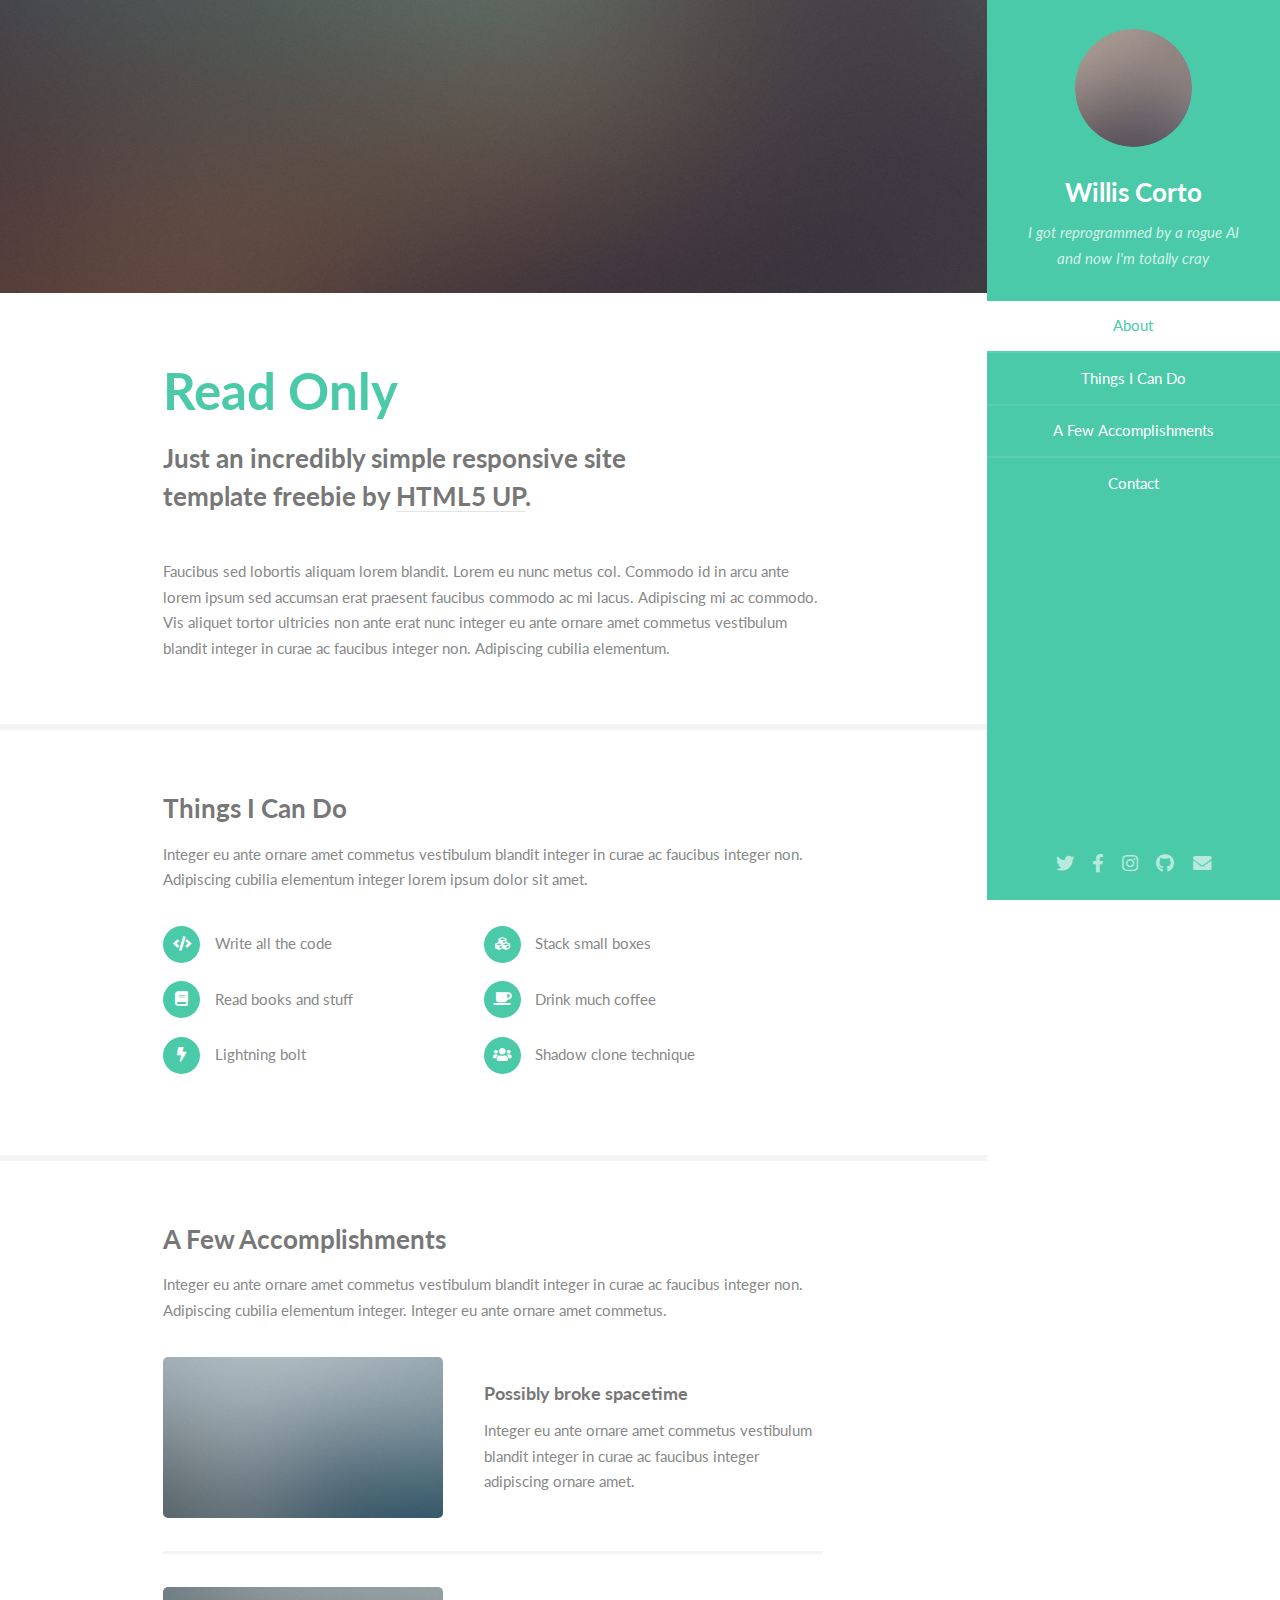
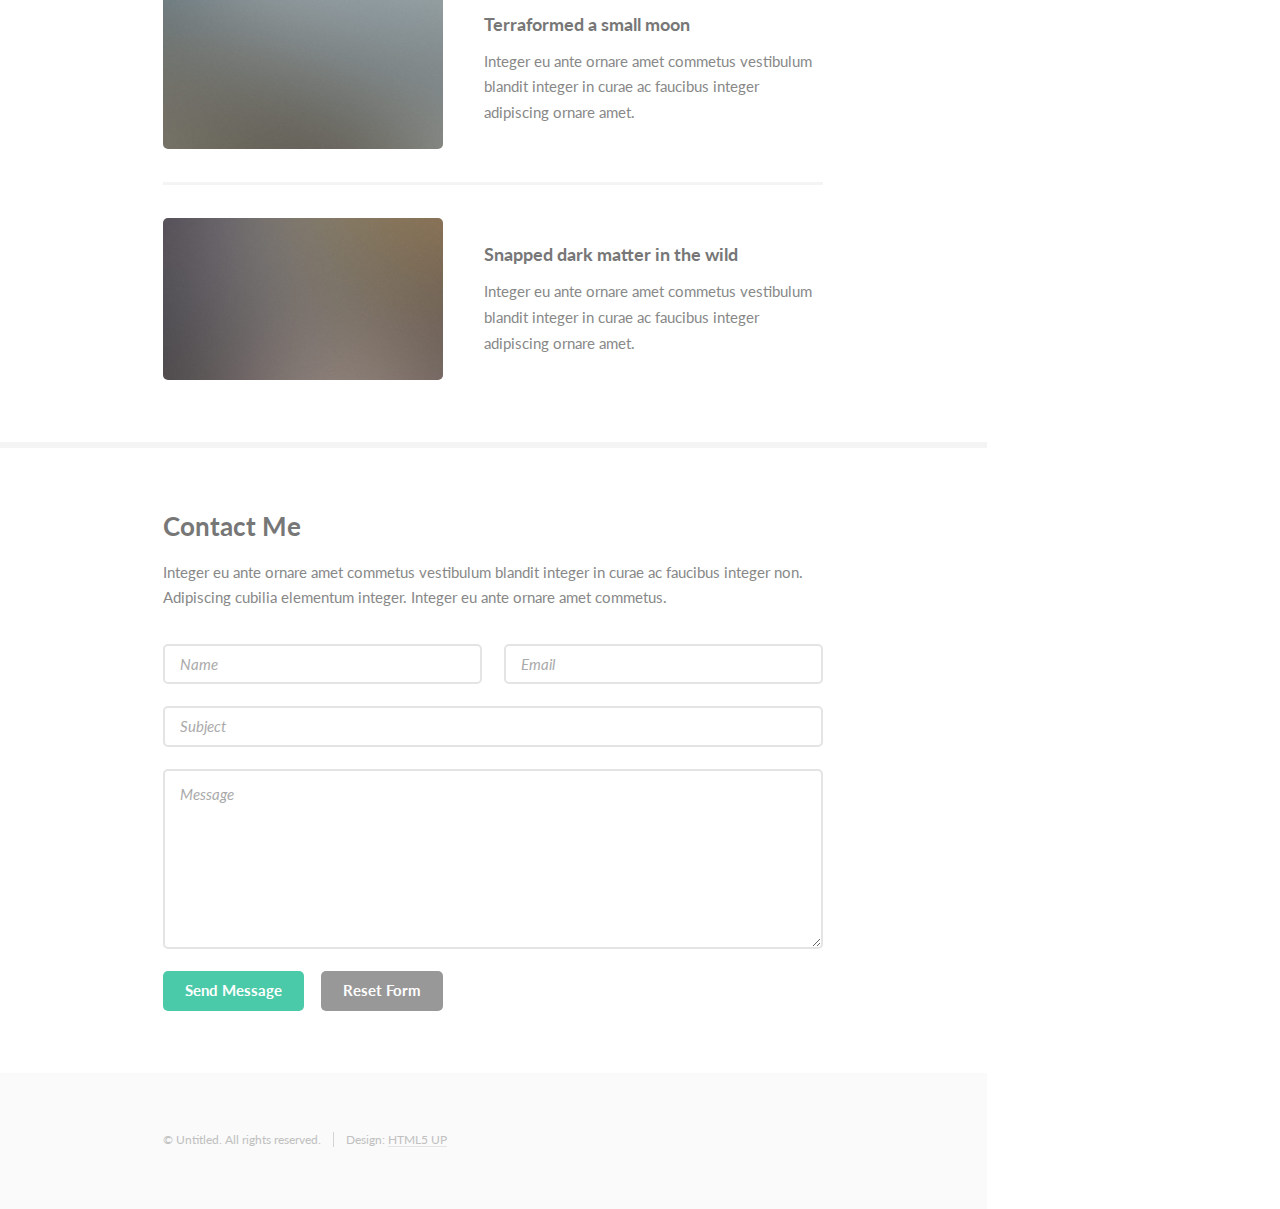
<file: Proyecto Seminario/profile.html>
<!DOCTYPE HTML>
<html>
	<head>
		<title>Profile</title>
		<meta charset="utf-8" />
		<meta name="viewport" content="width=device-width, initial-scale=1, user-scalable=no" />
		<link rel="stylesheet" href="assets/css/profile.css" />
	</head>
	<body class="is-preload">

		<!-- Header -->
			<section id="header">
				<header>
					<span class="image avatar"><img src="images/avatar.jpg" alt="" /></span>
					<h1 id="logo"><a href="#">Willis Corto</a></h1>
					<p>I got reprogrammed by a rogue AI<br />
					and now I'm totally cray</p>
				</header>
				<nav id="nav">
					<ul>
						<li><a href="#one" class="active">About</a></li>
						<li><a href="#two">Things I Can Do</a></li>
						<li><a href="#three">A Few Accomplishments</a></li>
						<li><a href="#four">Contact</a></li>
					</ul>
				</nav>
				<footer>
					<ul class="icons">
						<li><a href="#" class="icon brands fa-twitter"><span class="label">Twitter</span></a></li>
						<li><a href="#" class="icon brands fa-facebook-f"><span class="label">Facebook</span></a></li>
						<li><a href="#" class="icon brands fa-instagram"><span class="label">Instagram</span></a></li>
						<li><a href="#" class="icon brands fa-github"><span class="label">Github</span></a></li>
						<li><a href="#" class="icon solid fa-envelope"><span class="label">Email</span></a></li>
					</ul>
				</footer>
			</section>

		<!-- Wrapper -->
			<div id="wrapper">

				<!-- Main -->
					<div id="main">

						<!-- One -->
							<section id="one">
								<div class="image main" data-position="center">
									<img src="images/banner.jpg" alt="" />
								</div>
								<div class="container">
									<header class="major">
										<h2>Read Only</h2>
										<p>Just an incredibly simple responsive site<br />
										template freebie by <a href="http://html5up.net">HTML5 UP</a>.</p>
									</header>
									<p>Faucibus sed lobortis aliquam lorem blandit. Lorem eu nunc metus col. Commodo id in arcu ante lorem ipsum sed accumsan erat praesent faucibus commodo ac mi lacus. Adipiscing mi ac commodo. Vis aliquet tortor ultricies non ante erat nunc integer eu ante ornare amet commetus vestibulum blandit integer in curae ac faucibus integer non. Adipiscing cubilia elementum.</p>
								</div>
							</section>

						<!-- Two -->
							<section id="two">
								<div class="container">
									<h3>Things I Can Do</h3>
									<p>Integer eu ante ornare amet commetus vestibulum blandit integer in curae ac faucibus integer non. Adipiscing cubilia elementum integer lorem ipsum dolor sit amet.</p>
									<ul class="feature-icons">
										<li class="icon solid fa-code">Write all the code</li>
										<li class="icon solid fa-cubes">Stack small boxes</li>
										<li class="icon solid fa-book">Read books and stuff</li>
										<li class="icon solid fa-coffee">Drink much coffee</li>
										<li class="icon solid fa-bolt">Lightning bolt</li>
										<li class="icon solid fa-users">Shadow clone technique</li>
									</ul>
								</div>
							</section>

						<!-- Three -->
							<section id="three">
								<div class="container">
									<h3>A Few Accomplishments</h3>
									<p>Integer eu ante ornare amet commetus vestibulum blandit integer in curae ac faucibus integer non. Adipiscing cubilia elementum integer. Integer eu ante ornare amet commetus.</p>
									<div class="features">
										<article>
											<a href="#" class="image"><img src="images/pic01.jpg" alt="" /></a>
											<div class="inner">
												<h4>Possibly broke spacetime</h4>
												<p>Integer eu ante ornare amet commetus vestibulum blandit integer in curae ac faucibus integer adipiscing ornare amet.</p>
											</div>
										</article>
										<article>
											<a href="#" class="image"><img src="images/pic02.jpg" alt="" /></a>
											<div class="inner">
												<h4>Terraformed a small moon</h4>
												<p>Integer eu ante ornare amet commetus vestibulum blandit integer in curae ac faucibus integer adipiscing ornare amet.</p>
											</div>
										</article>
										<article>
											<a href="#" class="image"><img src="images/pic03.jpg" alt="" /></a>
											<div class="inner">
												<h4>Snapped dark matter in the wild</h4>
												<p>Integer eu ante ornare amet commetus vestibulum blandit integer in curae ac faucibus integer adipiscing ornare amet.</p>
											</div>
										</article>
									</div>
								</div>
							</section>

						<!-- Four -->
							<section id="four">
								<div class="container">
									<h3>Contact Me</h3>
									<p>Integer eu ante ornare amet commetus vestibulum blandit integer in curae ac faucibus integer non. Adipiscing cubilia elementum integer. Integer eu ante ornare amet commetus.</p>
									<form method="post" action="#">
										<div class="row gtr-uniform">
											<div class="col-6 col-12-xsmall"><input type="text" name="name" id="name" placeholder="Name" /></div>
											<div class="col-6 col-12-xsmall"><input type="email" name="email" id="email" placeholder="Email" /></div>
											<div class="col-12"><input type="text" name="subject" id="subject" placeholder="Subject" /></div>
											<div class="col-12"><textarea name="message" id="message" placeholder="Message" rows="6"></textarea></div>
											<div class="col-12">
												<ul class="actions">
													<li><input type="submit" class="primary" value="Send Message" /></li>
													<li><input type="reset" value="Reset Form" /></li>
												</ul>
											</div>
										</div>
									</form>
								</div>
							</section>

						<!-- Five -->
						<!--
							<section id="five">
								<div class="container">
									<h3>Elements</h3>

									<section>
										<h4>Text</h4>
										<p>This is <b>bold</b> and this is <strong>strong</strong>. This is <i>italic</i> and this is <em>emphasized</em>.
										This is <sup>superscript</sup> text and this is <sub>subscript</sub> text.
										This is <u>underlined</u> and this is code: <code>for (;;) { ... }</code>. Finally, <a href="#">this is a link</a>.</p>
										<hr />
										<header>
											<h4>Heading with a Subtitle</h4>
											<p>Lorem ipsum dolor sit amet nullam id egestas urna aliquam</p>
										</header>
										<p>Nunc lacinia ante nunc ac lobortis. Interdum adipiscing gravida odio porttitor sem non mi integer non faucibus ornare mi ut ante amet placerat aliquet. Volutpat eu sed ante lacinia sapien lorem accumsan varius montes viverra nibh in adipiscing blandit tempus accumsan.</p>
										<header>
											<h5>Heading with a Subtitle</h5>
											<p>Lorem ipsum dolor sit amet nullam id egestas urna aliquam</p>
										</header>
										<p>Nunc lacinia ante nunc ac lobortis. Interdum adipiscing gravida odio porttitor sem non mi integer non faucibus ornare mi ut ante amet placerat aliquet. Volutpat eu sed ante lacinia sapien lorem accumsan varius montes viverra nibh in adipiscing blandit tempus accumsan.</p>
										<hr />
										<h2>Heading Level 2</h2>
										<h3>Heading Level 3</h3>
										<h4>Heading Level 4</h4>
										<h5>Heading Level 5</h5>
										<h6>Heading Level 6</h6>
										<hr />
										<h5>Blockquote</h5>
										<blockquote>Fringilla nisl. Donec accumsan interdum nisi, quis tincidunt felis sagittis eget tempus euismod. Vestibulum ante ipsum primis in faucibus vestibulum. Blandit adipiscing eu felis iaculis volutpat ac adipiscing accumsan faucibus. Vestibulum ante ipsum primis in faucibus lorem ipsum dolor sit amet nullam adipiscing eu felis.</blockquote>
										<h5>Preformatted</h5>
										<pre><code>i = 0;

while (!deck.isInOrder()) {
    print 'Iteration ' + i;
    deck.shuffle();
    i++;
}

print 'It took ' + i + ' iterations to sort the deck.';</code></pre>
									</section>

									<section>
										<h4>Lists</h4>
										<div class="row">
											<div class="col-6 col-12-xsmall">
												<h5>Unordered</h5>
												<ul>
													<li>Dolor pulvinar etiam magna etiam.</li>
													<li>Sagittis adipiscing lorem eleifend.</li>
													<li>Felis enim feugiat dolore viverra.</li>
												</ul>
												<h5>Alternate</h5>
												<ul class="alt">
													<li>Dolor pulvinar etiam magna etiam.</li>
													<li>Sagittis adipiscing lorem eleifend.</li>
													<li>Felis enim feugiat dolore viverra.</li>
												</ul>
											</div>
											<div class="col-6 col-12-xsmall">
												<h5>Ordered</h5>
												<ol>
													<li>Dolor pulvinar etiam magna etiam.</li>
													<li>Etiam vel felis at lorem sed viverra.</li>
													<li>Felis enim feugiat dolore viverra.</li>
													<li>Dolor pulvinar etiam magna etiam.</li>
													<li>Etiam vel felis at lorem sed viverra.</li>
													<li>Felis enim feugiat dolore viverra.</li>
												</ol>
												<h5>Icons</h5>
												<ul class="icons">
													<li><a href="#" class="icon brands fa-twitter"><span class="label">Twitter</span></a></li>
													<li><a href="#" class="icon brands fa-facebook-f"><span class="label">Facebook</span></a></li>
													<li><a href="#" class="icon brands fa-instagram"><span class="label">Instagram</span></a></li>
													<li><a href="#" class="icon brands fa-github"><span class="label">Github</span></a></li>
													<li><a href="#" class="icon brands fa-dribbble"><span class="label">Dribbble</span></a></li>
													<li><a href="#" class="icon brands fa-tumblr"><span class="label">Tumblr</span></a></li>
												</ul>
											</div>
										</div>
										<h5>Actions</h5>
										<ul class="actions">
											<li><a href="#" class="button primary">Default</a></li>
											<li><a href="#" class="button">Default</a></li>
											<li><a href="#" class="button alt">Default</a></li>
										</ul>
										<ul class="actions small">
											<li><a href="#" class="button primary small">Small</a></li>
											<li><a href="#" class="button small">Small</a></li>
											<li><a href="#" class="button alt small">Small</a></li>
										</ul>
										<div class="row">
											<div class="col-3 col-6-medium col-12-xsmall">
												<ul class="actions stacked">
													<li><a href="#" class="button primary">Default</a></li>
													<li><a href="#" class="button">Default</a></li>
													<li><a href="#" class="button alt">Default</a></li>
												</ul>
											</div>
											<div class="col-3 col-6 col-12-xsmall">
												<ul class="actions stacked">
													<li><a href="#" class="button primary small">Small</a></li>
													<li><a href="#" class="button small">Small</a></li>
													<li><a href="#" class="button alt small">Small</a></li>
												</ul>
											</div>
											<div class="col-3 col-6-medium col-12-xsmall">
												<ul class="actions stacked">
													<li><a href="#" class="button primary fit">Default</a></li>
													<li><a href="#" class="button fit">Default</a></li>
													<li><a href="#" class="button alt fit">Default</a></li>
												</ul>
											</div>
											<div class="col-3 col-6-medium col-12-xsmall">
												<ul class="actions stacked">
													<li><a href="#" class="button primary small fit">Small</a></li>
													<li><a href="#" class="button small fit">Small</a></li>
													<li><a href="#" class="button alt small fit">Small</a></li>
												</ul>
											</div>
										</div>
									</section>

									<section>
										<h4>Table</h4>
										<h5>Default</h5>
										<div class="table-wrapper">
											<table>
												<thead>
													<tr>
														<th>Name</th>
														<th>Description</th>
														<th>Price</th>
													</tr>
												</thead>
												<tbody>
													<tr>
														<td>Item One</td>
														<td>Ante turpis integer aliquet porttitor.</td>
														<td>29.99</td>
													</tr>
													<tr>
														<td>Item Two</td>
														<td>Vis ac commodo adipiscing arcu aliquet.</td>
														<td>19.99</td>
													</tr>
													<tr>
														<td>Item Three</td>
														<td> Morbi faucibus arcu accumsan lorem.</td>
														<td>29.99</td>
													</tr>
													<tr>
														<td>Item Four</td>
														<td>Vitae integer tempus condimentum.</td>
														<td>19.99</td>
													</tr>
													<tr>
														<td>Item Five</td>
														<td>Ante turpis integer aliquet porttitor.</td>
														<td>29.99</td>
													</tr>
												</tbody>
												<tfoot>
													<tr>
														<td colspan="2"></td>
														<td>100.00</td>
													</tr>
												</tfoot>
											</table>
										</div>

										<h5>Alternate</h5>
										<div class="table-wrapper">
											<table class="alt">
												<thead>
													<tr>
														<th>Name</th>
														<th>Description</th>
														<th>Price</th>
													</tr>
												</thead>
												<tbody>
													<tr>
														<td>Item One</td>
														<td>Ante turpis integer aliquet porttitor.</td>
														<td>29.99</td>
													</tr>
													<tr>
														<td>Item Two</td>
														<td>Vis ac commodo adipiscing arcu aliquet.</td>
														<td>19.99</td>
													</tr>
													<tr>
														<td>Item Three</td>
														<td> Morbi faucibus arcu accumsan lorem.</td>
														<td>29.99</td>
													</tr>
													<tr>
														<td>Item Four</td>
														<td>Vitae integer tempus condimentum.</td>
														<td>19.99</td>
													</tr>
													<tr>
														<td>Item Five</td>
														<td>Ante turpis integer aliquet porttitor.</td>
														<td>29.99</td>
													</tr>
												</tbody>
												<tfoot>
													<tr>
														<td colspan="2"></td>
														<td>100.00</td>
													</tr>
												</tfoot>
											</table>
										</div>
									</section>

									<section>
										<h4>Buttons</h4>
										<ul class="actions">
											<li><a href="#" class="button primary">Primary</a></li>
											<li><a href="#" class="button">Default</a></li>
											<li><a href="#" class="button alt">Alternate</a></li>
										</ul>
										<ul class="actions">
											<li><a href="#" class="button primary large">Large</a></li>
											<li><a href="#" class="button">Default</a></li>
											<li><a href="#" class="button alt small">Small</a></li>
										</ul>
										<ul class="actions fit">
											<li><a href="#" class="button primary fit">Fit</a></li>
											<li><a href="#" class="button fit">Fit</a></li>
											<li><a href="#" class="button alt fit">Fit</a></li>
										</ul>
										<ul class="actions fit small">
											<li><a href="#" class="button primary fit small">Fit + Small</a></li>
											<li><a href="#" class="button fit small">Fit + Small</a></li>
											<li><a href="#" class="button alt fit small">Fit + Small</a></li>
										</ul>
										<ul class="actions">
											<li><a href="#" class="button primary icon solid fa-download">Icon</a></li>
											<li><a href="#" class="button icon solid fa-download">Icon</a></li>
											<li><a href="#" class="button alt icon solid fa-check">Icon</a></li>
										</ul>
										<ul class="actions">
											<li><span class="button primary disabled">Primary</span></li>
											<li><span class="button disabled">Default</span></li>
											<li><span class="button alt disabled">Alternate</span></li>
										</ul>
									</section>

									<section>
										<h4>Form</h4>
										<form method="post" action="#">
											<div class="row gtr-uniform">
												<div class="col-6 col-12-xsmall">
													<input type="text" name="demo-name" id="demo-name" value="" placeholder="Name" />
												</div>
												<div class="col-6 col-12-xsmall">
													<input type="email" name="demo-email" id="demo-email" value="" placeholder="Email" />
												</div>
												<div class="col-12">
													<select name="demo-category" id="demo-category">
														<option value="">- Category -</option>
														<option value="1">Manufacturing</option>
														<option value="1">Shipping</option>
														<option value="1">Administration</option>
														<option value="1">Human Resources</option>
													</select>
												</div>
												<div class="col-4 col-12-medium">
													<input type="radio" id="demo-priority-low" name="demo-priority" checked>
													<label for="demo-priority-low">Low Priority</label>
												</div>
												<div class="col-4 col-12-medium">
													<input type="radio" id="demo-priority-normal" name="demo-priority">
													<label for="demo-priority-normal">Normal Priority</label>
												</div>
												<div class="col-4 col-12-medium">
													<input type="radio" id="demo-priority-high" name="demo-priority">
													<label for="demo-priority-high">High Priority</label>
												</div>
												<div class="col-6 col-12-medium">
													<input type="checkbox" id="demo-copy" name="demo-copy">
													<label for="demo-copy">Email me a copy of this message</label>
												</div>
												<div class="col-6 col-12-medium">
													<input type="checkbox" id="demo-human" name="demo-human" checked>
													<label for="demo-human">I am a human and not a robot</label>
												</div>
												<div class="col-12">
													<textarea name="demo-message" id="demo-message" placeholder="Enter your message" rows="6"></textarea>
												</div>
												<div class="col-12">
													<ul class="actions">
														<li><input type="submit" value="Send Message" /></li>
														<li><input type="reset" value="Reset" class="alt" /></li>
													</ul>
												</div>
											</div>
										</form>
									</section>

									<section>
										<h4>Image</h4>
										<h5>Fit</h5>
										<span class="image fit"><img src="images/banner.jpg" alt="" /></span>
										<div class="box alt">
											<div class="row gtr-50 gtr-uniform">
												<div class="col-4"><span class="image fit"><img src="images/pic01.jpg" alt="" /></span></div>
												<div class="col-4"><span class="image fit"><img src="images/pic02.jpg" alt="" /></span></div>
												<div class="col-4"><span class="image fit"><img src="images/pic03.jpg" alt="" /></span></div>
												<div class="col-4"><span class="image fit"><img src="images/pic02.jpg" alt="" /></span></div>
												<div class="col-4"><span class="image fit"><img src="images/pic03.jpg" alt="" /></span></div>
												<div class="col-4"><span class="image fit"><img src="images/pic01.jpg" alt="" /></span></div>
												<div class="col-4"><span class="image fit"><img src="images/pic03.jpg" alt="" /></span></div>
												<div class="col-4"><span class="image fit"><img src="images/pic01.jpg" alt="" /></span></div>
												<div class="col-4"><span class="image fit"><img src="images/pic02.jpg" alt="" /></span></div>
											</div>
										</div>
										<h5>Left &amp; Right</h5>
										<p><span class="image left"><img src="images/avatar.jpg" alt="" /></span>Fringilla nisl. Donec accumsan interdum nisi, quis tincidunt felis sagittis eget. tempus euismod. Vestibulum ante ipsum primis in faucibus vestibulum. Blandit adipiscing eu felis iaculis volutpat ac adipiscing accumsan eu faucibus. Integer ac pellentesque praesent tincidunt felis sagittis eget. tempus euismod. Vestibulum ante ipsum primis in faucibus vestibulum. Blandit adipiscing eu felis iaculis volutpat ac adipiscing accumsan eu faucibus. Integer ac pellentesque praesent. Donec accumsan interdum nisi, quis tincidunt felis sagittis eget. tempus euismod. Vestibulum ante ipsum primis in faucibus vestibulum. Blandit adipiscing eu felis iaculis volutpat ac adipiscing accumsan eu faucibus. Integer ac pellentesque praesent tincidunt felis sagittis eget. tempus euismod. Vestibulum ante ipsum primis in faucibus vestibulum. Blandit adipiscing eu felis iaculis volutpat ac adipiscing accumsan eu faucibus. Integer ac pellentesque praesent.</p>
										<p><span class="image right"><img src="images/avatar.jpg" alt="" /></span>Fringilla nisl. Donec accumsan interdum nisi, quis tincidunt felis sagittis eget. tempus euismod. Vestibulum ante ipsum primis in faucibus vestibulum. Blandit adipiscing eu felis iaculis volutpat ac adipiscing accumsan eu faucibus. Integer ac pellentesque praesent tincidunt felis sagittis eget. tempus euismod. Vestibulum ante ipsum primis in faucibus vestibulum. Blandit adipiscing eu felis iaculis volutpat ac adipiscing accumsan eu faucibus. Integer ac pellentesque praesent. Donec accumsan interdum nisi, quis tincidunt felis sagittis eget. tempus euismod. Vestibulum ante ipsum primis in faucibus vestibulum. Blandit adipiscing eu felis iaculis volutpat ac adipiscing accumsan eu faucibus. Integer ac pellentesque praesent tincidunt felis sagittis eget. tempus euismod. Vestibulum ante ipsum primis in faucibus vestibulum. Blandit adipiscing eu felis iaculis volutpat ac adipiscing accumsan eu faucibus. Integer ac pellentesque praesent.</p>
									</section>

								</div>
							</section>
						-->

					</div>

				<!-- Footer -->
					<section id="footer">
						<div class="container">
							<ul class="copyright">
								<li>&copy; Untitled. All rights reserved.</li><li>Design: <a href="http://html5up.net">HTML5 UP</a></li>
							</ul>
						</div>
					</section>

			</div>

		<!-- Scripts -->
			<script src="assets/js/jquery.min.js"></script>
			<script src="assets/js/jquery.scrollex.min.js"></script>
			<script src="assets/js/jquery.scrolly.min.js"></script>
			<script src="assets/js/browser.min.js"></script>
			<script src="assets/js/breakpoints.min.js"></script>
			<script src="assets/js/utilPr.js"></script>
			<script src="assets/js/profile.js"></script>

	</body>
</html>
</file>
<file: Proyecto Seminario/assets/css/profile.css>
@import url("fontawesome-all.min.css");
@import url("https://fonts.googleapis.com/css?family=Lato:400,400italic,700,700italic|Source+Code+Pro:400");

html, body, div, span, applet, object,
iframe, h1, h2, h3, h4, h5, h6, p, blockquote,
pre, a, abbr, acronym, address, big, cite,
code, del, dfn, em, img, ins, kbd, q, s, samp,
small, strike, strong, sub, sup, tt, var, b,
u, i, center, dl, dt, dd, ol, ul, li, fieldset,
form, label, legend, table, caption, tbody,
tfoot, thead, tr, th, td, article, aside,
canvas, details, embed, figure, figcaption,
footer, header, hgroup, menu, nav, output, ruby,
section, summary, time, mark, audio, video {
	margin: 0;
	padding: 0;
	border: 0;
	font-size: 100%;
	font: inherit;
	vertical-align: baseline;}

article, aside, details, figcaption, figure,
footer, header, hgroup, menu, nav, section {
	display: block;}

body {
	line-height: 1;
}

ol, ul {
	list-style: none;
}

blockquote, q {
	quotes: none;
}

	blockquote:before, blockquote:after, q:before, q:after {
		content: '';
		content: none;
	}

table {
	border-collapse: collapse;
	border-spacing: 0;
}

body {
	-webkit-text-size-adjust: none;
}

mark {
	background-color: transparent;
	color: inherit;
}

input::-moz-focus-inner {
	border: 0;
	padding: 0;
}

input, select, textarea {
	-moz-appearance: none;
	-webkit-appearance: none;
	-ms-appearance: none;
	appearance: none;
}

/* Basic */

	html {
		box-sizing: border-box;
	}

	*, *:before, *:after {
		box-sizing: inherit;
	}

	body {
		background: #fff;
	}

		body.is-preload *, body.is-preload *:before, body.is-preload *:after {
			-moz-animation: none !important;
			-webkit-animation: none !important;
			-ms-animation: none !important;
			animation: none !important;
			-moz-transition: none !important;
			-webkit-transition: none !important;
			-ms-transition: none !important;
			transition: none !important;
		}

	body, input, select, textarea {
		color: #888;
		font-family: "Lato", sans-serif;
		font-size: 16pt;
		font-weight: 400;
		line-height: 1.75em;
	}

	a {
		-moz-transition: color 0.2s ease-in-out, border-color 0.2s ease-in-out;
		-webkit-transition: color 0.2s ease-in-out, border-color 0.2s ease-in-out;
		-ms-transition: color 0.2s ease-in-out, border-color 0.2s ease-in-out;
		transition: color 0.2s ease-in-out, border-color 0.2s ease-in-out;
		border-bottom: solid 1px #e4e4e4;
		color: inherit;
		text-decoration: none;
	}

		a:hover {
			border-bottom-color: transparent;
			color: #4acaa8 !important;
		}

	strong, b {
		color: #777;
		font-weight: 700;
	}

	em, i {
		font-style: italic;
	}

	p {
		margin: 0 0 2.25em 0;
	}

	h1, h2, h3, h4, h5, h6 {
		color: #777;
		font-weight: 700;
		line-height: 1em;
		margin: 0 0 0.5625em 0;
	}

		h1 a, h2 a, h3 a, h4 a, h5 a, h6 a {
			border: 0;
			color: inherit;
			text-decoration: none;
		}

	h2 {
		font-size: 2em;
		line-height: 1.5em;
	}

	h3 {
		font-size: 1.75em;
		line-height: 1.5em;
	}

	h4 {
		font-size: 1.25em;
		line-height: 1.5em;
	}

	h5 {
		font-size: 0.9em;
		line-height: 1.5em;
	}

	h6 {
		font-size: 0.7em;
		line-height: 1.5em;
	}

	sub {
		font-size: 0.8em;
		position: relative;
		top: 0.5em;
	}

	sup {
		font-size: 0.8em;
		position: relative;
		top: -0.5em;
	}

	hr {
		border: 0;
		border-bottom: solid 2px #f4f4f4;
		margin: 2.25em 0;
	}

		hr.major {
			margin: 3.375em 0;
		}

	blockquote {
		border-left: solid 8px #e4e4e4;
		font-style: italic;
		margin: 0 0 2.25em 0;
		padding: 0.5em 0 0.5em 2em;
	}

	code {
		background: #555;
		border-radius: 5px;
		color: #fff;
		font-family: "Source Code Pro", monospace;
		font-size: 0.9em;
		margin: 0 0.25em;
		padding: 0.25em 0.65em;
	}

	pre {
		font-family: "Source Code Pro", monospace;
		font-size: 0.9em;
		margin: 0 0 2.25em 0;
	}

		pre code {
			-webkit-overflow-scrolling: touch;
			display: block;
			line-height: 1.5em;
			overflow-x: auto;
			padding: 1em 1.5em;
		}

	.align-left {
		text-align: left;
	}

	.align-center {
		text-align: center;
	}

	.align-right {
		text-align: right;
	}

/* Row */

	.row {
		display: flex;
		flex-wrap: wrap;
		box-sizing: border-box;
		align-items: stretch;
	}

		.row > * {
			box-sizing: border-box;
		}

		.row.gtr-uniform > * > :last-child {
			margin-bottom: 0;
		}

		.row.aln-left {
			justify-content: flex-start;
		}

		.row.aln-center {
			justify-content: center;
		}

		.row.aln-right {
			justify-content: flex-end;
		}

		.row.aln-top {
			align-items: flex-start;
		}

		.row.aln-middle {
			align-items: center;
		}

		.row.aln-bottom {
			align-items: flex-end;
		}

		.row > .imp {
			order: -1;
		}

		.row > .col-1 {
			width: 8.33333%;
		}

		.row > .off-1 {
			margin-left: 8.33333%;
		}

		.row > .col-2 {
			width: 16.66667%;
		}

		.row > .off-2 {
			margin-left: 16.66667%;
		}

		.row > .col-3 {
			width: 25%;
		}

		.row > .off-3 {
			margin-left: 25%;
		}

		.row > .col-4 {
			width: 33.33333%;
		}

		.row > .off-4 {
			margin-left: 33.33333%;
		}

		.row > .col-5 {
			width: 41.66667%;
		}

		.row > .off-5 {
			margin-left: 41.66667%;
		}

		.row > .col-6 {
			width: 50%;
		}

		.row > .off-6 {
			margin-left: 50%;
		}

		.row > .col-7 {
			width: 58.33333%;
		}

		.row > .off-7 {
			margin-left: 58.33333%;
		}

		.row > .col-8 {
			width: 66.66667%;
		}

		.row > .off-8 {
			margin-left: 66.66667%;
		}

		.row > .col-9 {
			width: 75%;
		}

		.row > .off-9 {
			margin-left: 75%;
		}

		.row > .col-10 {
			width: 83.33333%;
		}

		.row > .off-10 {
			margin-left: 83.33333%;
		}

		.row > .col-11 {
			width: 91.66667%;
		}

		.row > .off-11 {
			margin-left: 91.66667%;
		}

		.row > .col-12 {
			width: 100%;
		}

		.row > .off-12 {
			margin-left: 100%;
		}

		.row.gtr-0 {
			margin-top: 0;
			margin-left: 0em;
		}

			.row.gtr-0 > * {
				padding: 0 0 0 0em;
			}

			.row.gtr-0.gtr-uniform {
				margin-top: 0em;
			}

				.row.gtr-0.gtr-uniform > * {
					padding-top: 0em;
				}

		.row.gtr-25 {
			margin-top: 0;
			margin-left: -0.5em;
		}

			.row.gtr-25 > * {
				padding: 0 0 0 0.5em;
			}

			.row.gtr-25.gtr-uniform {
				margin-top: -0.5em;
			}

				.row.gtr-25.gtr-uniform > * {
					padding-top: 0.5em;
				}

		.row.gtr-50 {
			margin-top: 0;
			margin-left: -1em;
		}

			.row.gtr-50 > * {
				padding: 0 0 0 1em;
			}

			.row.gtr-50.gtr-uniform {
				margin-top: -1em;
			}

				.row.gtr-50.gtr-uniform > * {
					padding-top: 1em;
				}

		.row {
			margin-top: 0;
			margin-left: -2em;
		}

			.row > * {
				padding: 0 0 0 2em;
			}

			.row.gtr-uniform {
				margin-top: -2em;
			}

				.row.gtr-uniform > * {
					padding-top: 2em;
				}

		.row.gtr-150 {
			margin-top: 0;
			margin-left: -3em;
		}

			.row.gtr-150 > * {
				padding: 0 0 0 3em;
			}

			.row.gtr-150.gtr-uniform {
				margin-top: -3em;
			}

				.row.gtr-150.gtr-uniform > * {
					padding-top: 3em;
				}

		.row.gtr-200 {
			margin-top: 0;
			margin-left: -4em;
		}

			.row.gtr-200 > * {
				padding: 0 0 0 4em;
			}

			.row.gtr-200.gtr-uniform {
				margin-top: -4em;
			}

				.row.gtr-200.gtr-uniform > * {
					padding-top: 4em;
				}

		@media screen and (max-width: 1680px) {

			.row {
				display: flex;
				flex-wrap: wrap;
				box-sizing: border-box;
				align-items: stretch;
			}

				.row > * {
					box-sizing: border-box;
				}

				.row.gtr-uniform > * > :last-child {
					margin-bottom: 0;
				}

				.row.aln-left {
					justify-content: flex-start;
				}

				.row.aln-center {
					justify-content: center;
				}

				.row.aln-right {
					justify-content: flex-end;
				}

				.row.aln-top {
					align-items: flex-start;
				}

				.row.aln-middle {
					align-items: center;
				}

				.row.aln-bottom {
					align-items: flex-end;
				}

				.row > .imp-xlarge {
					order: -1;
				}

				.row > .col-1-xlarge {
					width: 8.33333%;
				}

				.row > .off-1-xlarge {
					margin-left: 8.33333%;
				}

				.row > .col-2-xlarge {
					width: 16.66667%;
				}

				.row > .off-2-xlarge {
					margin-left: 16.66667%;
				}

				.row > .col-3-xlarge {
					width: 25%;
				}

				.row > .off-3-xlarge {
					margin-left: 25%;
				}

				.row > .col-4-xlarge {
					width: 33.33333%;
				}

				.row > .off-4-xlarge {
					margin-left: 33.33333%;
				}

				.row > .col-5-xlarge {
					width: 41.66667%;
				}

				.row > .off-5-xlarge {
					margin-left: 41.66667%;
				}

				.row > .col-6-xlarge {
					width: 50%;
				}

				.row > .off-6-xlarge {
					margin-left: 50%;
				}

				.row > .col-7-xlarge {
					width: 58.33333%;
				}

				.row > .off-7-xlarge {
					margin-left: 58.33333%;
				}

				.row > .col-8-xlarge {
					width: 66.66667%;
				}

				.row > .off-8-xlarge {
					margin-left: 66.66667%;
				}

				.row > .col-9-xlarge {
					width: 75%;
				}

				.row > .off-9-xlarge {
					margin-left: 75%;
				}

				.row > .col-10-xlarge {
					width: 83.33333%;
				}

				.row > .off-10-xlarge {
					margin-left: 83.33333%;
				}

				.row > .col-11-xlarge {
					width: 91.66667%;
				}

				.row > .off-11-xlarge {
					margin-left: 91.66667%;
				}

				.row > .col-12-xlarge {
					width: 100%;
				}

				.row > .off-12-xlarge {
					margin-left: 100%;
				}

				.row.gtr-0 {
					margin-top: 0;
					margin-left: 0em;
				}

					.row.gtr-0 > * {
						padding: 0 0 0 0em;
					}

					.row.gtr-0.gtr-uniform {
						margin-top: 0em;
					}

						.row.gtr-0.gtr-uniform > * {
							padding-top: 0em;
						}

				.row.gtr-25 {
					margin-top: 0;
					margin-left: -0.5em;
				}

					.row.gtr-25 > * {
						padding: 0 0 0 0.5em;
					}

					.row.gtr-25.gtr-uniform {
						margin-top: -0.5em;
					}

						.row.gtr-25.gtr-uniform > * {
							padding-top: 0.5em;
						}

				.row.gtr-50 {
					margin-top: 0;
					margin-left: -1em;
				}

					.row.gtr-50 > * {
						padding: 0 0 0 1em;
					}

					.row.gtr-50.gtr-uniform {
						margin-top: -1em;
					}

						.row.gtr-50.gtr-uniform > * {
							padding-top: 1em;
						}

				.row {
					margin-top: 0;
					margin-left: -2em;
				}

					.row > * {
						padding: 0 0 0 2em;
					}

					.row.gtr-uniform {
						margin-top: -2em;
					}

						.row.gtr-uniform > * {
							padding-top: 2em;
						}

				.row.gtr-150 {
					margin-top: 0;
					margin-left: -3em;
				}

					.row.gtr-150 > * {
						padding: 0 0 0 3em;
					}

					.row.gtr-150.gtr-uniform {
						margin-top: -3em;
					}

						.row.gtr-150.gtr-uniform > * {
							padding-top: 3em;
						}

				.row.gtr-200 {
					margin-top: 0;
					margin-left: -4em;
				}

					.row.gtr-200 > * {
						padding: 0 0 0 4em;
					}

					.row.gtr-200.gtr-uniform {
						margin-top: -4em;
					}

						.row.gtr-200.gtr-uniform > * {
							padding-top: 4em;
						}

		}

		@media screen and (max-width: 1280px) {

			.row {
				display: flex;
				flex-wrap: wrap;
				box-sizing: border-box;
				align-items: stretch;
			}

				.row > * {
					box-sizing: border-box;
				}

				.row.gtr-uniform > * > :last-child {
					margin-bottom: 0;
				}

				.row.aln-left {
					justify-content: flex-start;
				}

				.row.aln-center {
					justify-content: center;
				}

				.row.aln-right {
					justify-content: flex-end;
				}

				.row.aln-top {
					align-items: flex-start;
				}

				.row.aln-middle {
					align-items: center;
				}

				.row.aln-bottom {
					align-items: flex-end;
				}

				.row > .imp-large {
					order: -1;
				}

				.row > .col-1-large {
					width: 8.33333%;
				}

				.row > .off-1-large {
					margin-left: 8.33333%;
				}

				.row > .col-2-large {
					width: 16.66667%;
				}

				.row > .off-2-large {
					margin-left: 16.66667%;
				}

				.row > .col-3-large {
					width: 25%;
				}

				.row > .off-3-large {
					margin-left: 25%;
				}

				.row > .col-4-large {
					width: 33.33333%;
				}

				.row > .off-4-large {
					margin-left: 33.33333%;
				}

				.row > .col-5-large {
					width: 41.66667%;
				}

				.row > .off-5-large {
					margin-left: 41.66667%;
				}

				.row > .col-6-large {
					width: 50%;
				}

				.row > .off-6-large {
					margin-left: 50%;
				}

				.row > .col-7-large {
					width: 58.33333%;
				}

				.row > .off-7-large {
					margin-left: 58.33333%;
				}

				.row > .col-8-large {
					width: 66.66667%;
				}

				.row > .off-8-large {
					margin-left: 66.66667%;
				}

				.row > .col-9-large {
					width: 75%;
				}

				.row > .off-9-large {
					margin-left: 75%;
				}

				.row > .col-10-large {
					width: 83.33333%;
				}

				.row > .off-10-large {
					margin-left: 83.33333%;
				}

				.row > .col-11-large {
					width: 91.66667%;
				}

				.row > .off-11-large {
					margin-left: 91.66667%;
				}

				.row > .col-12-large {
					width: 100%;
				}

				.row > .off-12-large {
					margin-left: 100%;
				}

				.row.gtr-0 {
					margin-top: 0;
					margin-left: 0em;
				}

					.row.gtr-0 > * {
						padding: 0 0 0 0em;
					}

					.row.gtr-0.gtr-uniform {
						margin-top: 0em;
					}

						.row.gtr-0.gtr-uniform > * {
							padding-top: 0em;
						}

				.row.gtr-25 {
					margin-top: 0;
					margin-left: -0.375em;
				}

					.row.gtr-25 > * {
						padding: 0 0 0 0.375em;
					}

					.row.gtr-25.gtr-uniform {
						margin-top: -0.375em;
					}

						.row.gtr-25.gtr-uniform > * {
							padding-top: 0.375em;
						}

				.row.gtr-50 {
					margin-top: 0;
					margin-left: -0.75em;
				}

					.row.gtr-50 > * {
						padding: 0 0 0 0.75em;
					}

					.row.gtr-50.gtr-uniform {
						margin-top: -0.75em;
					}

						.row.gtr-50.gtr-uniform > * {
							padding-top: 0.75em;
						}

				.row {
					margin-top: 0;
					margin-left: -1.5em;
				}

					.row > * {
						padding: 0 0 0 1.5em;
					}

					.row.gtr-uniform {
						margin-top: -1.5em;
					}

						.row.gtr-uniform > * {
							padding-top: 1.5em;
						}

				.row.gtr-150 {
					margin-top: 0;
					margin-left: -2.25em;
				}

					.row.gtr-150 > * {
						padding: 0 0 0 2.25em;
					}

					.row.gtr-150.gtr-uniform {
						margin-top: -2.25em;
					}

						.row.gtr-150.gtr-uniform > * {
							padding-top: 2.25em;
						}

				.row.gtr-200 {
					margin-top: 0;
					margin-left: -3em;
				}

					.row.gtr-200 > * {
						padding: 0 0 0 3em;
					}

					.row.gtr-200.gtr-uniform {
						margin-top: -3em;
					}

						.row.gtr-200.gtr-uniform > * {
							padding-top: 3em;
						}

		}

		@media screen and (max-width: 1024px) {

			.row {
				display: flex;
				flex-wrap: wrap;
				box-sizing: border-box;
				align-items: stretch;
			}

				.row > * {
					box-sizing: border-box;
				}

				.row.gtr-uniform > * > :last-child {
					margin-bottom: 0;
				}

				.row.aln-left {
					justify-content: flex-start;
				}

				.row.aln-center {
					justify-content: center;
				}

				.row.aln-right {
					justify-content: flex-end;
				}

				.row.aln-top {
					align-items: flex-start;
				}

				.row.aln-middle {
					align-items: center;
				}

				.row.aln-bottom {
					align-items: flex-end;
				}

				.row > .imp-medium {
					order: -1;
				}

				.row > .col-1-medium {
					width: 8.33333%;
				}

				.row > .off-1-medium {
					margin-left: 8.33333%;
				}

				.row > .col-2-medium {
					width: 16.66667%;
				}

				.row > .off-2-medium {
					margin-left: 16.66667%;
				}

				.row > .col-3-medium {
					width: 25%;
				}

				.row > .off-3-medium {
					margin-left: 25%;
				}

				.row > .col-4-medium {
					width: 33.33333%;
				}

				.row > .off-4-medium {
					margin-left: 33.33333%;
				}

				.row > .col-5-medium {
					width: 41.66667%;
				}

				.row > .off-5-medium {
					margin-left: 41.66667%;
				}

				.row > .col-6-medium {
					width: 50%;
				}

				.row > .off-6-medium {
					margin-left: 50%;
				}

				.row > .col-7-medium {
					width: 58.33333%;
				}

				.row > .off-7-medium {
					margin-left: 58.33333%;
				}

				.row > .col-8-medium {
					width: 66.66667%;
				}

				.row > .off-8-medium {
					margin-left: 66.66667%;
				}

				.row > .col-9-medium {
					width: 75%;
				}

				.row > .off-9-medium {
					margin-left: 75%;
				}

				.row > .col-10-medium {
					width: 83.33333%;
				}

				.row > .off-10-medium {
					margin-left: 83.33333%;
				}

				.row > .col-11-medium {
					width: 91.66667%;
				}

				.row > .off-11-medium {
					margin-left: 91.66667%;
				}

				.row > .col-12-medium {
					width: 100%;
				}

				.row > .off-12-medium {
					margin-left: 100%;
				}

				.row.gtr-0 {
					margin-top: 0;
					margin-left: 0em;
				}

					.row.gtr-0 > * {
						padding: 0 0 0 0em;
					}

					.row.gtr-0.gtr-uniform {
						margin-top: 0em;
					}

						.row.gtr-0.gtr-uniform > * {
							padding-top: 0em;
						}

				.row.gtr-25 {
					margin-top: 0;
					margin-left: -0.375em;
				}

					.row.gtr-25 > * {
						padding: 0 0 0 0.375em;
					}

					.row.gtr-25.gtr-uniform {
						margin-top: -0.375em;
					}

						.row.gtr-25.gtr-uniform > * {
							padding-top: 0.375em;
						}

				.row.gtr-50 {
					margin-top: 0;
					margin-left: -0.75em;
				}

					.row.gtr-50 > * {
						padding: 0 0 0 0.75em;
					}

					.row.gtr-50.gtr-uniform {
						margin-top: -0.75em;
					}

						.row.gtr-50.gtr-uniform > * {
							padding-top: 0.75em;
						}

				.row {
					margin-top: 0;
					margin-left: -1.5em;
				}

					.row > * {
						padding: 0 0 0 1.5em;
					}

					.row.gtr-uniform {
						margin-top: -1.5em;
					}

						.row.gtr-uniform > * {
							padding-top: 1.5em;
						}

				.row.gtr-150 {
					margin-top: 0;
					margin-left: -2.25em;
				}

					.row.gtr-150 > * {
						padding: 0 0 0 2.25em;
					}

					.row.gtr-150.gtr-uniform {
						margin-top: -2.25em;
					}

						.row.gtr-150.gtr-uniform > * {
							padding-top: 2.25em;
						}

				.row.gtr-200 {
					margin-top: 0;
					margin-left: -3em;
				}

					.row.gtr-200 > * {
						padding: 0 0 0 3em;
					}

					.row.gtr-200.gtr-uniform {
						margin-top: -3em;
					}

						.row.gtr-200.gtr-uniform > * {
							padding-top: 3em;
						}

		}

		@media screen and (max-width: 736px) {

			.row {
				display: flex;
				flex-wrap: wrap;
				box-sizing: border-box;
				align-items: stretch;
			}

				.row > * {
					box-sizing: border-box;
				}

				.row.gtr-uniform > * > :last-child {
					margin-bottom: 0;
				}

				.row.aln-left {
					justify-content: flex-start;
				}

				.row.aln-center {
					justify-content: center;
				}

				.row.aln-right {
					justify-content: flex-end;
				}

				.row.aln-top {
					align-items: flex-start;
				}

				.row.aln-middle {
					align-items: center;
				}

				.row.aln-bottom {
					align-items: flex-end;
				}

				.row > .imp-small {
					order: -1;
				}

				.row > .col-1-small {
					width: 8.33333%;
				}

				.row > .off-1-small {
					margin-left: 8.33333%;
				}

				.row > .col-2-small {
					width: 16.66667%;
				}

				.row > .off-2-small {
					margin-left: 16.66667%;
				}

				.row > .col-3-small {
					width: 25%;
				}

				.row > .off-3-small {
					margin-left: 25%;
				}

				.row > .col-4-small {
					width: 33.33333%;
				}

				.row > .off-4-small {
					margin-left: 33.33333%;
				}

				.row > .col-5-small {
					width: 41.66667%;
				}

				.row > .off-5-small {
					margin-left: 41.66667%;
				}

				.row > .col-6-small {
					width: 50%;
				}

				.row > .off-6-small {
					margin-left: 50%;
				}

				.row > .col-7-small {
					width: 58.33333%;
				}

				.row > .off-7-small {
					margin-left: 58.33333%;
				}

				.row > .col-8-small {
					width: 66.66667%;
				}

				.row > .off-8-small {
					margin-left: 66.66667%;
				}

				.row > .col-9-small {
					width: 75%;
				}

				.row > .off-9-small {
					margin-left: 75%;
				}

				.row > .col-10-small {
					width: 83.33333%;
				}

				.row > .off-10-small {
					margin-left: 83.33333%;
				}

				.row > .col-11-small {
					width: 91.66667%;
				}

				.row > .off-11-small {
					margin-left: 91.66667%;
				}

				.row > .col-12-small {
					width: 100%;
				}

				.row > .off-12-small {
					margin-left: 100%;
				}

				.row.gtr-0 {
					margin-top: 0;
					margin-left: 0em;
				}

					.row.gtr-0 > * {
						padding: 0 0 0 0em;
					}

					.row.gtr-0.gtr-uniform {
						margin-top: 0em;
					}

						.row.gtr-0.gtr-uniform > * {
							padding-top: 0em;
						}

				.row.gtr-25 {
					margin-top: 0;
					margin-left: -0.3125em;
				}

					.row.gtr-25 > * {
						padding: 0 0 0 0.3125em;
					}

					.row.gtr-25.gtr-uniform {
						margin-top: -0.3125em;
					}

						.row.gtr-25.gtr-uniform > * {
							padding-top: 0.3125em;
						}

				.row.gtr-50 {
					margin-top: 0;
					margin-left: -0.625em;
				}

					.row.gtr-50 > * {
						padding: 0 0 0 0.625em;
					}

					.row.gtr-50.gtr-uniform {
						margin-top: -0.625em;
					}

						.row.gtr-50.gtr-uniform > * {
							padding-top: 0.625em;
						}

				.row {
					margin-top: 0;
					margin-left: -1.25em;
				}

					.row > * {
						padding: 0 0 0 1.25em;
					}

					.row.gtr-uniform {
						margin-top: -1.25em;
					}

						.row.gtr-uniform > * {
							padding-top: 1.25em;
						}

				.row.gtr-150 {
					margin-top: 0;
					margin-left: -1.875em;
				}

					.row.gtr-150 > * {
						padding: 0 0 0 1.875em;
					}

					.row.gtr-150.gtr-uniform {
						margin-top: -1.875em;
					}

						.row.gtr-150.gtr-uniform > * {
							padding-top: 1.875em;
						}

				.row.gtr-200 {
					margin-top: 0;
					margin-left: -2.5em;
				}

					.row.gtr-200 > * {
						padding: 0 0 0 2.5em;
					}

					.row.gtr-200.gtr-uniform {
						margin-top: -2.5em;
					}

						.row.gtr-200.gtr-uniform > * {
							padding-top: 2.5em;
						}

		}

		@media screen and (max-width: 480px) {

			.row {
				display: flex;
				flex-wrap: wrap;
				box-sizing: border-box;
				align-items: stretch;
			}

				.row > * {
					box-sizing: border-box;
				}

				.row.gtr-uniform > * > :last-child {
					margin-bottom: 0;
				}

				.row.aln-left {
					justify-content: flex-start;
				}

				.row.aln-center {
					justify-content: center;
				}

				.row.aln-right {
					justify-content: flex-end;
				}

				.row.aln-top {
					align-items: flex-start;
				}

				.row.aln-middle {
					align-items: center;
				}

				.row.aln-bottom {
					align-items: flex-end;
				}

				.row > .imp-xsmall {
					order: -1;
				}

				.row > .col-1-xsmall {
					width: 8.33333%;
				}

				.row > .off-1-xsmall {
					margin-left: 8.33333%;
				}

				.row > .col-2-xsmall {
					width: 16.66667%;
				}

				.row > .off-2-xsmall {
					margin-left: 16.66667%;
				}

				.row > .col-3-xsmall {
					width: 25%;
				}

				.row > .off-3-xsmall {
					margin-left: 25%;
				}

				.row > .col-4-xsmall {
					width: 33.33333%;
				}

				.row > .off-4-xsmall {
					margin-left: 33.33333%;
				}

				.row > .col-5-xsmall {
					width: 41.66667%;
				}

				.row > .off-5-xsmall {
					margin-left: 41.66667%;
				}

				.row > .col-6-xsmall {
					width: 50%;
				}

				.row > .off-6-xsmall {
					margin-left: 50%;
				}

				.row > .col-7-xsmall {
					width: 58.33333%;
				}

				.row > .off-7-xsmall {
					margin-left: 58.33333%;
				}

				.row > .col-8-xsmall {
					width: 66.66667%;
				}

				.row > .off-8-xsmall {
					margin-left: 66.66667%;
				}

				.row > .col-9-xsmall {
					width: 75%;
				}

				.row > .off-9-xsmall {
					margin-left: 75%;
				}

				.row > .col-10-xsmall {
					width: 83.33333%;
				}

				.row > .off-10-xsmall {
					margin-left: 83.33333%;
				}

				.row > .col-11-xsmall {
					width: 91.66667%;
				}

				.row > .off-11-xsmall {
					margin-left: 91.66667%;
				}

				.row > .col-12-xsmall {
					width: 100%;
				}

				.row > .off-12-xsmall {
					margin-left: 100%;
				}

				.row.gtr-0 {
					margin-top: 0;
					margin-left: 0em;
				}

					.row.gtr-0 > * {
						padding: 0 0 0 0em;
					}

					.row.gtr-0.gtr-uniform {
						margin-top: 0em;
					}

						.row.gtr-0.gtr-uniform > * {
							padding-top: 0em;
						}

				.row.gtr-25 {
					margin-top: 0;
					margin-left: -0.3125em;
				}

					.row.gtr-25 > * {
						padding: 0 0 0 0.3125em;
					}

					.row.gtr-25.gtr-uniform {
						margin-top: -0.3125em;
					}

						.row.gtr-25.gtr-uniform > * {
							padding-top: 0.3125em;
						}

				.row.gtr-50 {
					margin-top: 0;
					margin-left: -0.625em;
				}

					.row.gtr-50 > * {
						padding: 0 0 0 0.625em;
					}

					.row.gtr-50.gtr-uniform {
						margin-top: -0.625em;
					}

						.row.gtr-50.gtr-uniform > * {
							padding-top: 0.625em;
						}

				.row {
					margin-top: 0;
					margin-left: -1.25em;
				}

					.row > * {
						padding: 0 0 0 1.25em;
					}

					.row.gtr-uniform {
						margin-top: -1.25em;
					}

						.row.gtr-uniform > * {
							padding-top: 1.25em;
						}

				.row.gtr-150 {
					margin-top: 0;
					margin-left: -1.875em;
				}

					.row.gtr-150 > * {
						padding: 0 0 0 1.875em;
					}

					.row.gtr-150.gtr-uniform {
						margin-top: -1.875em;
					}

						.row.gtr-150.gtr-uniform > * {
							padding-top: 1.875em;
						}

				.row.gtr-200 {
					margin-top: 0;
					margin-left: -2.5em;
				}

					.row.gtr-200 > * {
						padding: 0 0 0 2.5em;
					}

					.row.gtr-200.gtr-uniform {
						margin-top: -2.5em;
					}

						.row.gtr-200.gtr-uniform > * {
							padding-top: 2.5em;
						}

		}

/* Container */

	.container {
		margin: 0 auto;
		max-width: calc(100% - 4.5em);
		width: 45em;
	}

		.container.xsmall {
			width: 11.25em;
		}

		.container.small {
			width: 22.5em;
		}

		.container.medium {
			width: 33.75em;
		}

		.container.large {
			width: 56.25em;
		}

		.container.xlarge {
			width: 67.5em;
		}

		.container.max {
			width: 100%;
		}

		@media screen and (max-width: 1024px) {

			.container {
				width: 100% !important;
			}

		}

		@media screen and (max-width: 480px) {

			.container {
				max-width: calc(100% - 3.375em);
			}

		}

/* Section/Article */

	section.special, article.special {
		text-align: center;
	}

	header p {
		color: #aaa;
		position: relative;
		margin: 0 0 1.6875em 0;
	}

	header h2 + p {
		font-size: 1.25em;
		margin-top: -0.5em;
		line-height: 1.5em;
	}

	header h3 + p {
		font-size: 1.1em;
		margin-top: -0.35em;
		line-height: 1.5em;
	}

	header h4 + p,
	header h5 + p,
	header h6 + p {
		font-size: 0.9em;
		margin-top: -0.25em;
		line-height: 1.5em;
	}

	header.major h2 {
		color: #4acaa8;
		font-size: 3.5em;
	}

		header.major h2 + p {
			color: #777;
			font-size: 1.75em;
			font-weight: 700;
			margin-top: -0.75em;
		}

/* Form */

	form {
		margin: 0 0 2.25em 0;
	}

	label {
		color: #777;
		display: block;
		font-size: 0.9em;
		font-weight: 700;
		margin: 0 0 1.125em 0;
	}

	input::-moz-focus-inner {
		border: 0;
		padding: 0;
	}

	input[type="text"],
	input[type="password"],
	input[type="email"],
	select,
	textarea {
		-moz-appearance: none;
		-webkit-appearance: none;
		-ms-appearance: none;
		appearance: none;
		border-radius: 5px;
		border: none;
		border: solid 2px #e4e4e4;
		color: inherit;
		display: block;
		outline: 0;
		padding: 0 1em;
		text-decoration: none;
		width: 100%;
	}

		input[type="text"]:invalid,
		input[type="password"]:invalid,
		input[type="email"]:invalid,
		select:invalid,
		textarea:invalid {
			box-shadow: none;
		}

		input[type="text"]:focus,
		input[type="password"]:focus,
		input[type="email"]:focus,
		select:focus,
		textarea:focus {
			border-color: #4acaa8;
		}

	select {
		background-image: url("data:image/svg+xml;charset=utf8,%3Csvg xmlns='http://www.w3.org/2000/svg' width='40' height='40' preserveAspectRatio='none' viewBox='0 0 40 40'%3E%3Cpath d='M9.4,12.3l10.4,10.4l10.4-10.4c0.2-0.2,0.5-0.4,0.9-0.4c0.3,0,0.6,0.1,0.9,0.4l3.3,3.3c0.2,0.2,0.4,0.5,0.4,0.9 c0,0.4-0.1,0.6-0.4,0.9L20.7,31.9c-0.2,0.2-0.5,0.4-0.9,0.4c-0.3,0-0.6-0.1-0.9-0.4L4.3,17.3c-0.2-0.2-0.4-0.5-0.4-0.9 c0-0.4,0.1-0.6,0.4-0.9l3.3-3.3c0.2-0.2,0.5-0.4,0.9-0.4S9.1,12.1,9.4,12.3z' fill='%23e4e4e4' /%3E%3C/svg%3E");
		background-size: 1.25em;
		background-repeat: no-repeat;
		background-position: calc(100% - 1em) center;
		height: 2.75em;
		padding-right: 2.75em;
		text-overflow: ellipsis;
	}

		select option {
			color: #777;
			background: #fff;
		}

		select:focus::-ms-value {
			background-color: transparent;
		}

		select::-ms-expand {
			display: none;
		}

	input[type="text"],
	input[type="password"],
	input[type="email"],
	select {
		height: 2.75em;
	}

	textarea {
		padding: 0.75em 1em;
	}

	input[type="checkbox"],
	input[type="radio"] {
		-moz-appearance: none;
		-webkit-appearance: none;
		-ms-appearance: none;
		appearance: none;
		display: block;
		float: left;
		margin-right: -2em;
		opacity: 0;
		width: 1em;
		z-index: -1;
	}

		input[type="checkbox"] + label,
		input[type="radio"] + label {
			text-decoration: none;
			color: #888;
			cursor: pointer;
			display: inline-block;
			font-size: 1em;
			font-weight: 400;
			padding-left: 2.4em;
			padding-right: 0.75em;
			position: relative;
		}

			input[type="checkbox"] + label:before,
			input[type="radio"] + label:before {
				-moz-osx-font-smoothing: grayscale;
				-webkit-font-smoothing: antialiased;
				display: inline-block;
				font-style: normal;
				font-variant: normal;
				text-rendering: auto;
				line-height: 1;
				text-transform: none !important;
				font-family: 'Font Awesome 5 Free';
				font-weight: 900;
			}

			input[type="checkbox"] + label:before,
			input[type="radio"] + label:before {
				background: #fafafa;
				border-radius: 5px;
				border: solid 2px #e4e4e4;
				content: '';
				display: inline-block;
				font-size: 0.8em;
				height: 2.0625em;
				left: 0;
				line-height: 2.0625em;
				position: absolute;
				text-align: center;
				top: 0;
				width: 2.0625em;
			}

		input[type="checkbox"]:checked + label:before,
		input[type="radio"]:checked + label:before {
			background: #989898;
			border-color: #989898;
			color: #ffffff;
			content: '\f00c';
		}

		input[type="checkbox"]:focus + label:before,
		input[type="radio"]:focus + label:before {
			border-color: #4acaa8;
		}

	input[type="checkbox"] + label:before {
		border-radius: 5px;
	}

	input[type="radio"] + label:before {
		border-radius: 100%;
	}

	::-webkit-input-placeholder {
		color: #aaa !important;
		font-style: italic;
		opacity: 1.0;
	}

	:-moz-placeholder {
		color: #aaa !important;
		font-style: italic;
		opacity: 1.0;
	}

	::-moz-placeholder {
		color: #aaa !important;
		font-style: italic;
		opacity: 1.0;
	}

	:-ms-input-placeholder {
		color: #aaa !important;
		font-style: italic;
		opacity: 1.0;
	}

/* Box */

	.box {
		border-radius: 5px;
		border: solid 2px #e4e4e4;
		margin-bottom: 2.25em;
		padding: 1.5em;
	}

		.box > :last-child,
		.box > :last-child > :last-child,
		.box > :last-child > :last-child > :last-child {
			margin-bottom: 0;
		}

		.box.alt {
			border: 0;
			border-radius: 0;
			padding: 0;
		}

/* Icon */

	.icon {
		text-decoration: none;
		border-bottom: none;
		position: relative;
	}

		.icon:before {
			-moz-osx-font-smoothing: grayscale;
			-webkit-font-smoothing: antialiased;
			display: inline-block;
			font-style: normal;
			font-variant: normal;
			text-rendering: auto;
			line-height: 1;
			text-transform: none !important;
			font-family: 'Font Awesome 5 Free';
			font-weight: 400;
		}

		.icon > .label {
			display: none;
		}

		.icon:before {
			line-height: inherit;
		}

		.icon.solid:before {
			font-weight: 900;
		}

		.icon.brands:before {
			font-family: 'Font Awesome 5 Brands';
		}

/* Image */

	.image {
		border-radius: 5px;
		border: 0;
		display: inline-block;
		position: relative;
	}

		.image[data-position] img {
			-moz-object-fit: cover;
			-webkit-object-fit: cover;
			-ms-object-fit: cover;
			object-fit: cover;
			display: block;
			position: absolute;
			top: 0;
			left: 0;
			width: 100%;
			height: 100%;
		}

		.image[data-position="top left"] img {
			-moz-object-position: top left;
			-webkit-object-position: top left;
			-ms-object-position: top left;
			object-position: top left;
		}

		.image[data-position="top"] img {
			-moz-object-position: top;
			-webkit-object-position: top;
			-ms-object-position: top;
			object-position: top;
		}

		.image[data-position="top right"] img {
			-moz-object-position: top right;
			-webkit-object-position: top right;
			-ms-object-position: top right;
			object-position: top right;
		}

		.image[data-position="right"] img {
			-moz-object-position: right;
			-webkit-object-position: right;
			-ms-object-position: right;
			object-position: right;
		}

		.image[data-position="bottom right"] img {
			-moz-object-position: bottom right;
			-webkit-object-position: bottom right;
			-ms-object-position: bottom right;
			object-position: bottom right;
		}

		.image[data-position="bottom"] img {
			-moz-object-position: bottom;
			-webkit-object-position: bottom;
			-ms-object-position: bottom;
			object-position: bottom;
		}

		.image[data-position="bottom left"] img {
			-moz-object-position: bottom left;
			-webkit-object-position: bottom left;
			-ms-object-position: bottom left;
			object-position: bottom left;
		}

		.image[data-position="left"] img {
			-moz-object-position: left;
			-webkit-object-position: left;
			-ms-object-position: left;
			object-position: left;
		}

		.image[data-position="center"] img {
			-moz-object-position: center;
			-webkit-object-position: center;
			-ms-object-position: center;
			object-position: center;
		}

		.image[data-position="25% 25%"] img {
			-moz-object-position: 25% 25%;
			-webkit-object-position: 25% 25%;
			-ms-object-position: 25% 25%;
			object-position: 25% 25%;
		}

		.image[data-position="75% 25%"] img {
			-moz-object-position: 75% 25%;
			-webkit-object-position: 75% 25%;
			-ms-object-position: 75% 25%;
			object-position: 75% 25%;
		}

		.image[data-position="75% 75%"] img {
			-moz-object-position: 75% 75%;
			-webkit-object-position: 75% 75%;
			-ms-object-position: 75% 75%;
			object-position: 75% 75%;
		}

		.image[data-position="25% 75%"] img {
			-moz-object-position: 25% 75%;
			-webkit-object-position: 25% 75%;
			-ms-object-position: 25% 75%;
			object-position: 25% 75%;
		}

		.image img {
			border-radius: 5px;
			display: block;
		}

		.image.left {
			float: left;
			margin: 0 2.5em 2em 0;
			top: 0.25em;
		}

		.image.right {
			float: right;
			margin: 0 0 2em 2.5em;
			top: 0.25em;
		}

		.image.fit {
			display: block;
			margin: 0 0 2.25em 0;
			width: 100%;
		}

			.image.fit img {
				display: block;
				width: 100%;
			}

		.image.avatar {
			border-radius: 100%;
			overflow: hidden;
		}

			.image.avatar img {
				border-radius: 100%;
				display: block;
				width: 100%;
			}

		.image.main {
			display: block;
			height: 20em;
			border-radius: 0;
		}

			.image.main img {
				border-radius: 0;
			}

/* List */

	ol {
		list-style: decimal;
		margin: 0 0 2.25em 0;
		padding-left: 1.25em;
	}

		ol li {
			padding-left: 0.25em;
		}

	ul {
		list-style: disc;
		margin: 0 0 2.25em 0;
		padding-left: 1em;
	}

		ul li {
			padding-left: 0.5em;
		}

		ul.alt {
			list-style: none;
			padding-left: 0;
		}

			ul.alt li {
				border-top: solid 2px #f4f4f4;
				padding: 0.5em 0;
			}

				ul.alt li:first-child {
					border-top: 0;
					padding-top: 0;
				}

	dl {
		margin: 0 0 2.25em 0;
	}

/* Actions */

	ul.actions {
		display: -moz-flex;
		display: -webkit-flex;
		display: -ms-flex;
		display: flex;
		cursor: default;
		list-style: none;
		margin-left: -1.125em;
		padding-left: 0;
	}

		ul.actions li {
			padding: 0 0 0 1.125em;
			vertical-align: middle;
		}

		ul.actions.special {
			-moz-justify-content: center;
			-webkit-justify-content: center;
			-ms-justify-content: center;
			justify-content: center;
			width: 100%;
			margin-left: 0;
		}

			ul.actions.special li:first-child {
				padding-left: 0;
			}

		ul.actions.stacked {
			-moz-flex-direction: column;
			-webkit-flex-direction: column;
			-ms-flex-direction: column;
			flex-direction: column;
			margin-left: 0;
		}

			ul.actions.stacked li {
				padding: 1.125em 0 0 0;
			}

				ul.actions.stacked li:first-child {
					padding-top: 0;
				}

		ul.actions.fit {
			width: calc(100% + 1.125em);
		}

			ul.actions.fit li {
				-moz-flex-grow: 1;
				-webkit-flex-grow: 1;
				-ms-flex-grow: 1;
				flex-grow: 1;
				-moz-flex-shrink: 1;
				-webkit-flex-shrink: 1;
				-ms-flex-shrink: 1;
				flex-shrink: 1;
				width: 100%;
			}

				ul.actions.fit li > * {
					width: 100%;
				}

			ul.actions.fit.stacked {
				width: 100%;
			}

		@media screen and (max-width: 480px) {

			ul.actions:not(.fixed) {
				-moz-flex-direction: column;
				-webkit-flex-direction: column;
				-ms-flex-direction: column;
				flex-direction: column;
				margin-left: 0;
				width: 100% !important;
			}

				ul.actions:not(.fixed) li {
					-moz-flex-grow: 1;
					-webkit-flex-grow: 1;
					-ms-flex-grow: 1;
					flex-grow: 1;
					-moz-flex-shrink: 1;
					-webkit-flex-shrink: 1;
					-ms-flex-shrink: 1;
					flex-shrink: 1;
					padding: 1.125em 0 0 0;
					text-align: center;
					width: 100%;
				}

					ul.actions:not(.fixed) li > * {
						width: 100%;
					}

					ul.actions:not(.fixed) li:first-child {
						padding-top: 0;
					}

					ul.actions:not(.fixed) li input[type="submit"],
					ul.actions:not(.fixed) li input[type="reset"],
					ul.actions:not(.fixed) li input[type="button"],
					ul.actions:not(.fixed) li button,
					ul.actions:not(.fixed) li .button {
						width: 100%;
					}

						ul.actions:not(.fixed) li input[type="submit"].icon:before,
						ul.actions:not(.fixed) li input[type="reset"].icon:before,
						ul.actions:not(.fixed) li input[type="button"].icon:before,
						ul.actions:not(.fixed) li button.icon:before,
						ul.actions:not(.fixed) li .button.icon:before {
							margin-left: -0.5rem;
						}

		}

/* Feature Icons */

	ul.feature-icons {
		list-style: none;
		padding-left: 0;
	}

		ul.feature-icons li {
			text-decoration: none;
			display: inline-block;
			margin: 0 0 1.6875em 0;
			padding: 0.35em 0 0 3.5em;
			position: relative;
			vertical-align: top;
			width: 48%;
		}

			ul.feature-icons li:before {
				-moz-osx-font-smoothing: grayscale;
				-webkit-font-smoothing: antialiased;
				display: inline-block;
				font-style: normal;
				font-variant: normal;
				text-rendering: auto;
				line-height: 1;
				text-transform: none !important;
				font-family: 'Font Awesome 5 Free';
				font-weight: 400;
			}

			ul.feature-icons li:before {
				background: #4acaa8;
				border-radius: 100%;
				color: #ffffff;
				display: block;
				height: 2.5em;
				left: 0;
				line-height: 2.5em;
				position: absolute;
				text-align: center;
				top: 0;
				width: 2.5em;
			}

/* Icons */

	ul.icons {
		cursor: default;
		list-style: none;
		padding-left: 0;
	}

		ul.icons li {
			display: inline-block;
			padding: 0 1em 0 0;
		}

			ul.icons li:last-child {
				padding-right: 0 !important;
			}

			ul.icons li .icon:before {
				font-size: 1.25em;
			}

/* Table */

	.table-wrapper {
		-webkit-overflow-scrolling: touch;
		overflow-x: auto;
	}

	table {
		margin: 0 0 2.25em 0;
		width: 100%;
	}

		table tbody tr {
			border: solid 2px #f4f4f4;
			border-left: 0;
			border-right: 0;
		}

			table tbody tr:nth-child(2n + 1) {
				background-color: #fafafa;
			}

		table td {
			padding: 0.75em 0.75em;
		}

		table th {
			color: #777;
			font-size: 0.9em;
			font-weight: 700;
			padding: 0 0.75em 0.75em 0.75em;
			text-align: left;
		}

		table thead {
			border-bottom: solid 4px #e4e4e4;
		}

		table tfoot {
			border-top: solid 4px #e4e4e4;
		}

		table.alt {
			border-collapse: separate;
		}

			table.alt tbody tr td {
				border: solid 2px #e4e4e4;
				border-left-width: 0;
				border-top-width: 0;
			}

				table.alt tbody tr td:first-child {
					border-left-width: 2px;
				}

			table.alt tbody tr:first-child td {
				border-top-width: 2px;
			}

			table.alt thead {
				border-bottom: 0;
			}

			table.alt tfoot {
				border-top: 0;
			}

/* Button */

	input[type="submit"],
	input[type="reset"],
	input[type="button"],
	.button {
		-moz-appearance: none;
		-webkit-appearance: none;
		-ms-appearance: none;
		appearance: none;
		-moz-transition: background-color 0.2s ease-in-out, color 0.2s ease-in-out;
		-webkit-transition: background-color 0.2s ease-in-out, color 0.2s ease-in-out;
		-ms-transition: background-color 0.2s ease-in-out, color 0.2s ease-in-out;
		transition: background-color 0.2s ease-in-out, color 0.2s ease-in-out;
		background-color: #989898;
		border-radius: 5px;
		border: 0;
		color: #ffffff !important;
		cursor: pointer;
		display: inline-block;
		font-weight: 700;
		height: 2.75em;
		line-height: 2.75em;
		padding: 0 1.5em;
		text-align: center;
		text-decoration: none;
		white-space: nowrap;
	}

		input[type="submit"]:hover,
		input[type="reset"]:hover,
		input[type="button"]:hover,
		.button:hover {
			background-color: #a5a5a5;
			color: #ffffff !important;
		}

		input[type="submit"]:active,
		input[type="reset"]:active,
		input[type="button"]:active,
		.button:active {
			background-color: #8b8b8b;
		}

		input[type="submit"].icon,
		input[type="reset"].icon,
		input[type="button"].icon,
		.button.icon {
			padding-left: 1.35em;
		}

			input[type="submit"].icon:before,
			input[type="reset"].icon:before,
			input[type="button"].icon:before,
			.button.icon:before {
				margin-right: 0.5em;
			}

		input[type="submit"].fit,
		input[type="reset"].fit,
		input[type="button"].fit,
		.button.fit {
			width: 100%;
		}

		input[type="submit"].small,
		input[type="reset"].small,
		input[type="button"].small,
		.button.small {
			font-size: 0.8em;
		}

		input[type="submit"].large,
		input[type="reset"].large,
		input[type="button"].large,
		.button.large {
			font-size: 1.35em;
		}

		input[type="submit"].alt,
		input[type="reset"].alt,
		input[type="button"].alt,
		.button.alt {
			background-color: transparent;
			box-shadow: inset 0 0 0 2px #e4e4e4;
			color: #777 !important;
		}

			input[type="submit"].alt:hover,
			input[type="reset"].alt:hover,
			input[type="button"].alt:hover,
			.button.alt:hover {
				background-color: #f4f4f4;
				color: #777 !important;
			}

			input[type="submit"].alt:active,
			input[type="reset"].alt:active,
			input[type="button"].alt:active,
			.button.alt:active {
				background-color: #eaeaea;
			}

			input[type="submit"].alt.icon:before,
			input[type="reset"].alt.icon:before,
			input[type="button"].alt.icon:before,
			.button.alt.icon:before {
				color: #aaa;
			}

		input[type="submit"].primary,
		input[type="reset"].primary,
		input[type="button"].primary,
		.button.primary {
			background-color: #4acaa8;
			color: #ffffff !important;
		}

			input[type="submit"].primary:hover,
			input[type="reset"].primary:hover,
			input[type="button"].primary:hover,
			.button.primary:hover {
				background-color: #5ed0b1;
			}

			input[type="submit"].primary:active,
			input[type="reset"].primary:active,
			input[type="button"].primary:active,
			.button.primary:active {
				background-color: #39c29d;
			}

		input[type="submit"].disabled, input[type="submit"]:disabled,
		input[type="reset"].disabled,
		input[type="reset"]:disabled,
		input[type="button"].disabled,
		input[type="button"]:disabled,
		.button.disabled,
		.button:disabled {
			background-color: #888 !important;
			box-shadow: inset 0 -0.15em 0 0 rgba(0, 0, 0, 0.15);
			color: #fff !important;
			cursor: default;
			opacity: 0.25;
		}

/* Features */

	.features article {
		border-top: solid 3px #f4f4f4;
		margin-bottom: 2.25em;
		padding-top: 2.25em;
	}

		.features article:first-child {
			border-top: 0;
			padding-top: 0;
		}

		.features article .image {
			display: inline-block;
			padding-right: 2.5em;
			vertical-align: middle;
			width: 48%;
		}

			.features article .image img {
				display: block;
				width: 100%;
			}

		.features article .inner {
			display: inline-block;
			vertical-align: middle;
			width: 50%;
		}

			.features article .inner > :last-child {
				margin-bottom: 0;
			}

/* Header */

	#header {
		display: -moz-flex;
		display: -webkit-flex;
		display: -ms-flex;
		display: flex;
		-moz-flex-direction: column;
		-webkit-flex-direction: column;
		-ms-flex-direction: column;
		flex-direction: column;
		-moz-justify-content: space-between;
		-webkit-justify-content: space-between;
		-ms-justify-content: space-between;
		justify-content: space-between;
		background: #4acaa8;
		color: #d2f2e9;
		height: 100%;
		overflow-y: auto;
		position: fixed;
		text-align: center;
		top: 0;
		width: 23em;
		right: 0;
	}

		#header h1, #header h2, #header h3, #header h4, #header h5, #header h6 {
			color: #ffffff;
		}

			#header h1 a, #header h2 a, #header h3 a, #header h4 a, #header h5 a, #header h6 a {
				color: #ffffff;
			}

		#header header p {
			color: #b7eadc;
		}

		#header a {
			color: #d2f2e9;
		}

			#header a:hover {
				color: #ffffff !important;
			}

		#header > header {
			-moz-flex-shrink: 0;
			-webkit-flex-shrink: 0;
			-ms-flex-shrink: 0;
			flex-shrink: 0;
			padding: 3em;
		}

			#header > header .avatar {
				display: block;
				margin: 0 auto 2.25em auto;
				width: 8em;
			}

			#header > header h1 {
				font-size: 1.75em;
				margin: 0;
			}

			#header > header p {
				color: #d2f2e9;
				font-style: italic;
				margin: 1em 0 0 0;
			}

		#header > footer {
			-moz-flex-shrink: 0;
			-webkit-flex-shrink: 0;
			-ms-flex-shrink: 0;
			flex-shrink: 0;
			bottom: 0;
			left: 0;
			padding: 2em;
			width: 100%;
		}

			#header > footer .icons {
				margin: 0;
			}

				#header > footer .icons li a {
					color: #b7eadc;
				}

		#header > nav {
			-moz-flex-grow: 1;
			-webkit-flex-grow: 1;
			-ms-flex-grow: 1;
			flex-grow: 1;
		}

			#header > nav ul {
				list-style: none;
				margin: 0;
				padding: 0;
			}

				#header > nav ul li {
					border-top: solid 2px #5ccfb1;
					display: block;
					padding: 0;
				}

					#header > nav ul li a {
						-moz-transition: none;
						-webkit-transition: none;
						-ms-transition: none;
						transition: none;
						border: 0;
						color: #ffffff !important;
						display: block;
						padding: 0.85em 0;
						text-decoration: none;
					}

						#header > nav ul li a.active {
							background: #fff;
							color: #4acaa8 !important;
						}

					#header > nav ul li:first-child {
						border-top: 0;
					}

/* Wrapper */

	#wrapper {
		background: #fff;
		padding-right: 23em;
	}

/* Main */

	#main > section {
		border-top: solid 6px #f4f4f4;
	}

		#main > section > .container {
			padding: 6em 0 4em 0;
		}

		#main > section:first-child {
			border-top: 0;
		}

/* Footer */

	#footer {
		background: #fafafa;
		border-top: 0;
		color: #c0c0c0;
		overflow: hidden;
		padding: 4em 0 2em 0;
	}

		#footer .copyright {
			line-height: 1em;
			list-style: none;
			padding: 0;
		}

			#footer .copyright li {
				border-left: solid 1px #d4d4d4;
				display: inline-block;
				font-size: 0.8em;
				margin-left: 1em;
				padding-left: 1em;
			}

				#footer .copyright li:first-child {
					border-left: 0;
					margin-left: 0;
					padding-left: 0;
				}

				#footer .copyright li a {
					color: inherit;
				}

/* XLarge */

	@media screen and (max-width: 1680px) {

		/* Basic */

			body, input, select, textarea {
				font-size: 13pt;
			}

		/* Header */

			#header {
				width: 21em;
			}

				#header > header {
					padding: 2em;
				}

				#header > footer {
					padding: 1.5em;
				}

		/* Wrapper */

			#wrapper {
				padding-right: 21em;
			}

		/* Main */

			#main > section > .container {
				padding: 4em 0 2em 0;
			}

	}

/* Large */

	@media screen and (max-width: 1280px) {

		/* Basic */

			body, input, select, textarea {
				font-size: 11pt;
			}

		/* Header */

			#header {
				width: 20em;
			}

		/* Wrapper */

			#wrapper {
				padding-right: 20em;
			}

	}

/* Medium */

	#titleBar {
		display: none;
	}

	@media screen and (max-width: 1024px) {

		/* Basic */

			html, body {
				overflow-x: hidden;
			}

			body, input, select, textarea {
				font-size: 12pt;
			}

		/* Image */

			.image.left, .image.right {
				max-width: 40%;
			}

				.image.left img, .image.right img {
					width: 100%;
				}

			.image.main {
				height: 20em;
			}

		/* Header */

			#header {
				-moz-backface-visibility: hidden;
				-webkit-backface-visibility: hidden;
				-ms-backface-visibility: hidden;
				backface-visibility: hidden;
				-moz-transition: -moz-transform 0.5s ease;
				-webkit-transition: -webkit-transform 0.5s ease;
				-ms-transition: -ms-transform 0.5s ease;
				transition: transform 0.5s ease;
				display: block;
				height: 100%;
				overflow-y: auto;
				position: fixed;
				top: 0;
				width: 23em;
				z-index: 10002;
				-moz-transform: translateX(23em);
				-webkit-transform: translateX(23em);
				-ms-transform: translateX(23em);
				transform: translateX(23em);
				right: 0;
			}

				#header > footer {
					bottom: auto;
					left: auto;
					margin: 0.5em 0 0 0;
					position: relative;
					right: auto;
					top: auto;
				}

		/* Wrapper */

			#wrapper {
				-moz-backface-visibility: hidden;
				-webkit-backface-visibility: hidden;
				-ms-backface-visibility: hidden;
				backface-visibility: hidden;
				-moz-transition: -moz-transform 0.5s ease;
				-webkit-transition: -webkit-transform 0.5s ease;
				-ms-transition: -ms-transform 0.5s ease;
				transition: transform 0.5s ease;
				padding: 44px 0 1px 0;
			}

		/* Header Panel */

			#titleBar {
				-moz-backface-visibility: hidden;
				-webkit-backface-visibility: hidden;
				-ms-backface-visibility: hidden;
				backface-visibility: hidden;
				-moz-transition: -moz-transform 0.5s ease;
				-webkit-transition: -webkit-transform 0.5s ease;
				-ms-transition: -ms-transform 0.5s ease;
				transition: transform 0.5s ease;
				display: block;
				height: 44px;
				left: 0;
				position: fixed;
				top: 0;
				width: 100%;
				z-index: 10001;
				background: #222;
				color: #fff;
				min-width: 320px;
			}

				#titleBar .title {
					color: #fff;
					display: block;
					font-weight: 700;
					height: 44px;
					line-height: 44px;
					padding: 0 1em;
					width: 100%;
					text-align: left;
				}

					#titleBar .title a {
						border: 0;
						text-decoration: none;
					}

				#titleBar .toggle {
					text-decoration: none;
					height: 4em;
					position: absolute;
					top: 0;
					width: 6em;
					border: 0;
					outline: 0;
					right: 0;
				}

					#titleBar .toggle:before {
						-moz-osx-font-smoothing: grayscale;
						-webkit-font-smoothing: antialiased;
						display: inline-block;
						font-style: normal;
						font-variant: normal;
						text-rendering: auto;
						line-height: 1;
						text-transform: none !important;
						font-family: 'Font Awesome 5 Free';
						font-weight: 900;
					}

					#titleBar .toggle:before {
						background: #4acaa8;
						color: #ffffff;
						content: '\f0c9';
						display: block;
						font-size: 18px;
						height: 44px;
						line-height: 44px;
						position: absolute;
						text-align: center;
						top: 0;
						width: 64px;
						right: 0;
					}

			body.header-visible #wrapper, body.header-visible #titleBar {
				-moz-transform: translateX(-23em);
				-webkit-transform: translateX(-23em);
				-ms-transform: translateX(-23em);
				transform: translateX(-23em);
			}

			body.header-visible #header {
				-moz-transform: translateX(0);
				-webkit-transform: translateX(0);
				-ms-transform: translateX(0);
				transform: translateX(0);
			}

	}

/* Small */

	@media screen and (max-width: 736px) {

		/* Basic */

			body, input, select, textarea {
				font-size: 12pt;
			}

			h1 br, h2 br, h3 br, h4 br, h5 br, h6 br {
				display: none;
			}

			h2 {
				font-size: 1.75em;
			}

			h3 {
				font-size: 1.5em;
			}

			h4 {
				font-size: 1em;
			}

		/* Image */

			.image.left {
				margin: 0 1.5em 1em 0;
			}

			.image.right {
				margin: 0 0 1em 1.5em;
			}

			.image.main {
				height: 12em;
			}

		/* Section/Article */

			header br {
				display: none;
			}

			header.major h2 {
				font-size: 2.5em;
			}

				header.major h2 + p {
					font-size: 1.5em;
				}

		/* Features */

			.features article .image {
				display: block;
				margin: 0 0 2.25em 0;
				padding-right: 0;
				width: 100%;
			}

			.features article .inner {
				display: block;
				width: 100%;
			}

		/* Header */

			#header {
				width: 17em;
				-moz-transform: translateX(17em);
				-webkit-transform: translateX(17em);
				-ms-transform: translateX(17em);
				transform: translateX(17em);
				right: 0;
			}

				#header > header {
					padding: 2em;
				}

					#header > header .avatar {
						margin: 0 auto 1.6875em auto;
						width: 6em;
					}

					#header > header h1 {
						font-size: 1.5em;
					}

					#header > header p {
						margin: 1em 0 0 0;
					}

				#header > footer {
					padding: 1.5em;
				}

		/* Main */

			#main > section > .container {
				padding: 2em 0 0 0;
			}

		/* Footer */

			#footer {
				text-align: center;
			}

				#footer .copyright li {
					border-left: 0;
					display: block;
					line-height: 1.75em;
					margin: 0.75em 0 0 0;
					padding-left: 0;
				}

					#footer .copyright li:first-child {
						margin-top: 0;
					}

		/* Header Panel */

			#titleBar .toggle {
				height: 4em;
				width: 6em;
			}

				#titleBar .toggle:before {
					font-size: 14px;
					width: 44px;
				}

			body.header-visible #wrapper, body.header-visible #titleBar {
				-moz-transform: translateX(-17em);
				-webkit-transform: translateX(-17em);
				-ms-transform: translateX(-17em);
				transform: translateX(-17em);
			}

	}

/* XSmall */

	@media screen and (max-width: 480px) {

		/* Basic */

			html, body {
				min-width: 320px;
			}

			body, input, select, textarea {
				font-size: 12pt;
			}

		/* List */

			ul.actions {
				margin: 0 0 2.25em 0;
			}

				ul.actions li {
					display: block;
					padding: 1.125em 0 0 0;
					text-align: center;
					width: 100%;
				}

					ul.actions li:first-child {
						padding-top: 0;
					}

					ul.actions li > * {
						width: 100%;
						margin: 0 !important;
					}

						ul.actions li > *.icon:before {
							margin-left: -2em;
						}

				ul.actions.small li {
					padding: 0.5625em 0 0 0;
				}

					ul.actions.small li:first-child {
						padding-top: 0;
					}

			ul.feature-icons li {
				display: block;
				width: 100%;
			}

		/* Button */

			input[type="submit"],
			input[type="reset"],
			input[type="button"],
			.button {
				padding: 0;
			}

	}
</file>
